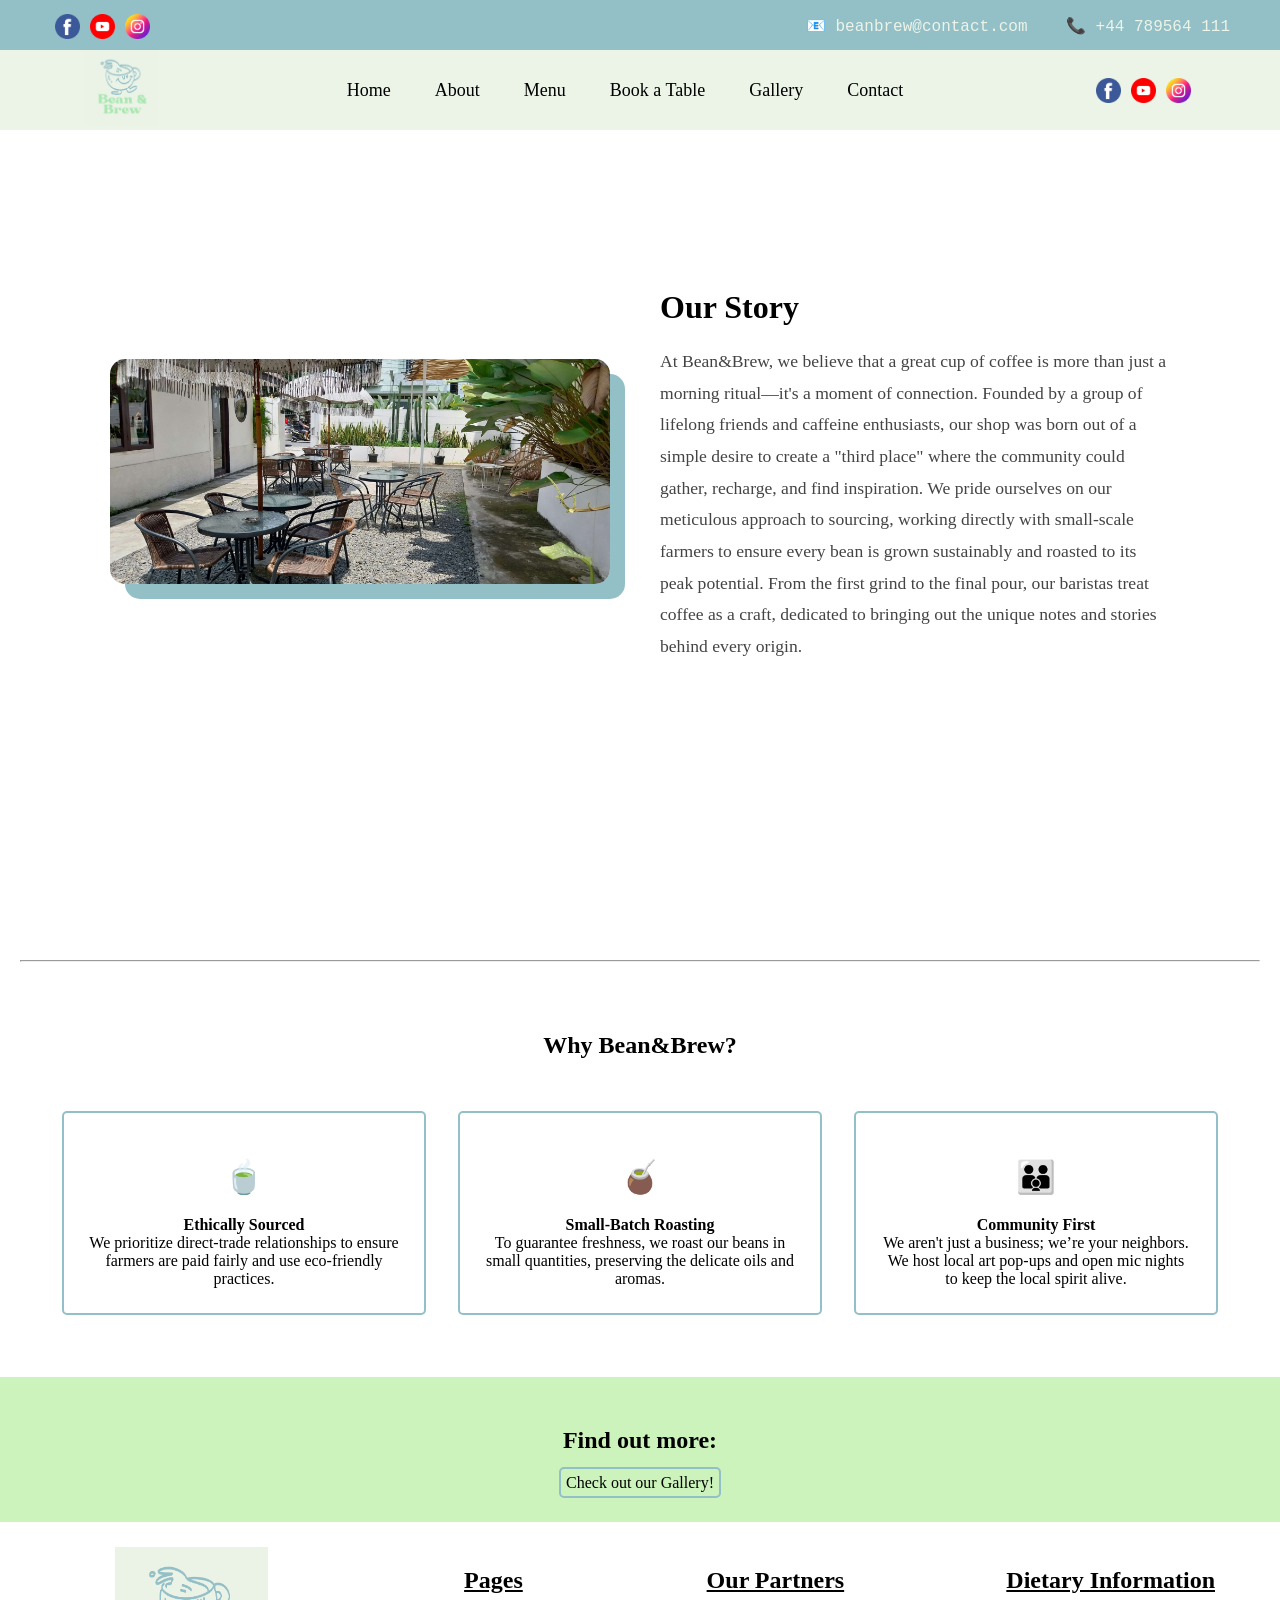
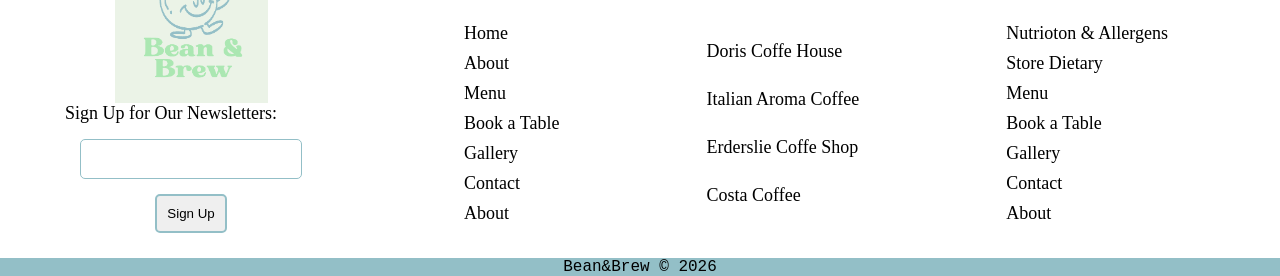
<file: about.html>
<!DOCTYPE html>
<html lang="en">

<head>
    <meta charset="UTF-8">
    <meta name="author" content="Bean & Brew">
    <meta name="keywords" content="Bean & Brew,Coffe,Coffe Shop">
    <meta name="viewport" content="width=device-width, initial-scale=1.0">
    <link rel="stylesheet" href="style.css">
    <title>About</title>
</head>

<body>
    <header>
        <div class="mobile-wrapper">
            <div class="mobile-nav">
                <img src="logo.png" alt="Bean & Brew Logo">
                <img src="list.png" onclick="myFunction()" alt="mobile-menu-icon">
            </div>
            <div id="myLinks" class="menu-dropdown">
                <a href="index.html">Home</a>
                <a href="about.html">About</a>
                <a href="menu.html">Menu</a>
                <a href="booking.html">Book a Table</a>
                <a href="gallery.html">Gallery</a>
                <a href="contact.html">Contact</a>
            </div>
        </div>
        <div class="header-top">
            <div class="social" style="text-align: left;margin-left: 50px;">
                <img src="facebook.png" alt="facebook logo">
                <img src="youtube.png" alt="youtube logo">
                <img src="instagram.png" alt="instagram logo">
            </div>

            <div class="social"
                style="text-align:right;margin-right: 50px;font-family: 'Courier New', Courier, monospace;">
                <p>&#128231; beanbrew@contact.com &nbsp; &nbsp; </p>
                <p>&#128222; +44 789564 111</p>

            </div>
        </div>
        <div class="header">
            <div class="logo">
                <img src="logo.png" alt="Bean & Brew Logo">
            </div>
            <div class="navigation">
                <nav class="navbar">
                    <a href="index.html">Home</a>
                    <a href="about.html">About</a>
                    <a href="menu.html">Menu</a>
                    <a href="booking.html">Book a Table</a>
                    <a href="gallery.html">Gallery</a>
                    <a href="contact.html">Contact</a>
                </nav>
            </div>
            <div class="social">
                <img src="facebook.png" alt="facebook logo">
                <img src="youtube.png" alt="youtube logo">
                <img src="instagram.png" alt="instagram logo">
            </div>
        </div>
    </header>
    <main>
        <section class="about-section">
            <h1>About Bean&Brew</h1>


            <div class="about-container">
                <img src="outdoor.jpg" alt="Outdoor seating at Bean and Brew" class="pro-img">
                <div class="about-text">
                    <h2>Our Story</h2>
                    <p>At Bean&Brew, we believe that a great cup of coffee is more than just a morning ritual—it's a
                        moment
                        of connection. Founded by a group of lifelong friends and caffeine enthusiasts, our shop was
                        born
                        out of a simple desire to create a "third place" where the community could gather, recharge, and
                        find inspiration. We pride ourselves on our meticulous approach to sourcing, working directly
                        with
                        small-scale farmers to ensure every bean is grown sustainably and roasted to its peak potential.
                        From the first grind to the final pour, our baristas treat coffee as a craft, dedicated to
                        bringing
                        out the unique notes and stories behind every origin.</p>
                </div>
            </div>
            <hr>
            <div class="why-wrapper">
                <h2>Why Bean&Brew?</h2>
                <div class="why-section">
                    <div class="why-content">
                        <p class="emoji">&#127861;</p>
                        <p><strong>Ethically Sourced</strong></p>
                        <p>We prioritize direct-trade relationships to ensure farmers are paid fairly and use
                            eco-friendly practices.</p>
                    </div>
                    <div class="why-content">
                        <p class="emoji">&#129481;</p>
                        <p><strong>Small-Batch Roasting</strong></p>
                        <p>To guarantee freshness, we roast our beans in small quantities, preserving the delicate oils
                            and aromas.</p>
                    </div>
                    <div class="why-content">
                        <p class="emoji">&#128106;</p>
                        <p><strong>Community First</strong></p>
                        <p>We aren't just a business; we’re your neighbors. We host local art pop-ups and open mic
                            nights to keep the local spirit alive.</p>
                    </div>
                </div>
            </div>

        </section>
        <section class="find-section">
            <h1>Find out more:</h1>
            <a href="gallery.html" class="btn-booking">Check out our Gallery!</a>
        </section>

    </main>
    <footer>
        <div class="footer-wrapper">
            <div id="footer-email" class="footer-section">
                <img src="logo.png" alt="Bean & Brew Logo">
                <label for="email" style="font-size:18px;">Sign Up for Our Newsletters:</label>
                <input class="email_input" id="email" type="email" name="email" required
                    style="border-radius:5px;border:1px solid #93BFC7">
                <button class="email_button" type="submit">Sign Up</button>
            </div>
            <div class="footer-section">
                <h2><u>Pages</u></h2>
                <a href="index.html">Home</a>
                <a href="about.html">About</a>
                <a href="menu.html">Menu</a>
                <a href="booking.html">Book a Table</a>
                <a href="gallery.html">Gallery</a>
                <a href="contact.html">Contact</a>
                <a href="about.html">About</a>
            </div>
            <div class="footer-section">
                <h2><u>Our Partners</u></h2>
                <a href="https://doriscoffeehouse.co.uk/" target="_blank">Doris Coffe House</a>
                <a href="https://italianaromacoffee.co.uk/" target="_blank">Italian Aroma Coffee</a>
                <a href="https://placejuice.com/elderslie-coffee-shop-ezgxbro" target="_blank">Erderslie Coffe Shop</a>
                <a href="https://www.costa.co.uk/" target="_blank">Costa Coffee</a>
            </div>
            <div class="footer-section">
                <h2><u>Dietary Information</u></h2>
                <a href="#">Nutrioton & Allergens</a>
                <a href="#">Store Dietary</a>
                <a href="#">Menu</a>
                <a href="#">Book a Table</a>
                <a href="#">Gallery</a>
                <a href="#">Contact</a>
                <a href="#">About</a>
            </div>
        </div>
        <div class="copyright">
            Bean&Brew &#169; 2026
        </div>
    </footer>
    <script src="script.js"></script>
</body>

</html>
</file>
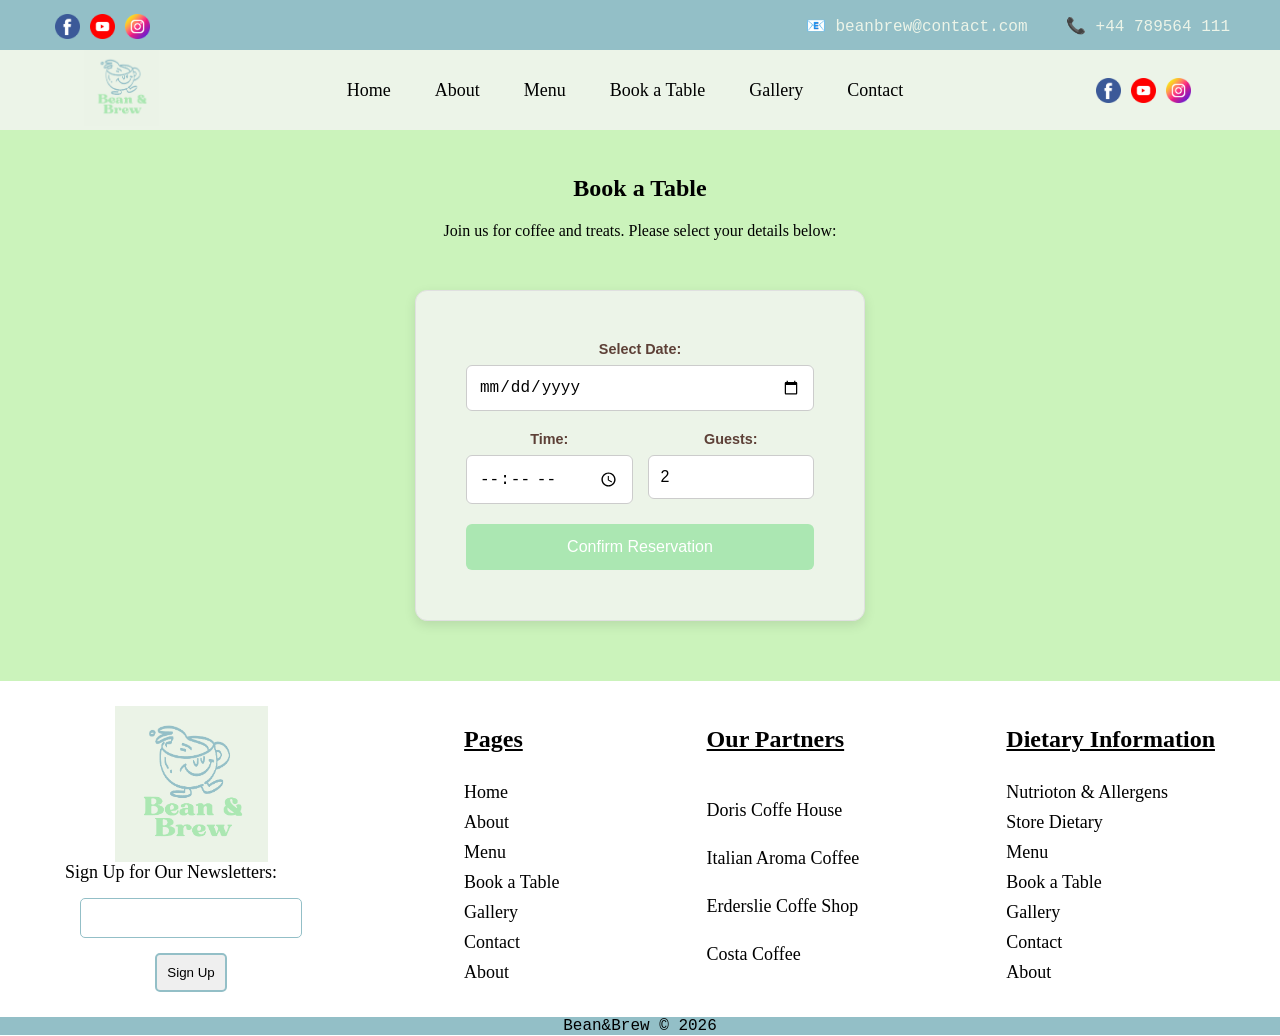
<file: booking.html>
<!DOCTYPE html>
<html lang="en">

<head>
    <meta charset="UTF-8">
    <meta name="author" content="Bean & Brew">
    <meta name="keywords" content="Bean & Brew,Coffe,Coffe Shop">
    <meta name="viewport" content="width=device-width, initial-scale=1.0">
    <link rel="stylesheet" href="style.css">
    <title>Booking</title>
</head>

<body>
    <header>
        <div class="mobile-wrapper">
            <div class="mobile-nav">
                <img src="logo.png" alt="Bean & Brew Logo">
                <img src="list.png" onclick="myFunction()" alt="mobile-menu-icon">
            </div>
            <div id="myLinks" class="menu-dropdown">
                <a href="index.html">Home</a>
                <a href="about.html">About</a>
                <a href="menu.html">Menu</a>
                <a href="booking.html">Book a Table</a>
                <a href="gallery.html">Gallery</a>
                <a href="contact.html">Contact</a>
            </div>
        </div>
        <div class="header-top">
            <div class="social" style="text-align: left;margin-left: 50px;">
                <img src="facebook.png" alt="facebook logo">
                <img src="youtube.png" alt="youtube logo">
                <img src="instagram.png" alt="instagram logo">
            </div>

            <div class="social"
                style="text-align:right;margin-right: 50px;font-family: 'Courier New', Courier, monospace;">
                <p>&#128231; beanbrew@contact.com &nbsp; &nbsp; </p>
                <p>&#128222; +44 789564 111</p>

            </div>
        </div>
        <div class="header">
            <div class="logo">
                <img src="logo.png" alt="Bean & Brew Logo">
            </div>
            <div class="navigation">
                <nav class="navbar">
                    <a href="index.html">Home</a>
                    <a href="about.html">About</a>
                    <a href="menu.html">Menu</a>
                    <a href="booking.html">Book a Table</a>
                    <a href="gallery.html">Gallery</a>
                    <a href="contact.html">Contact</a>
                </nav>
            </div>
            <div class="social">
                <img src="facebook.png" alt="facebook logo">
                <img src="youtube.png" alt="youtube logo">
                <img src="instagram.png" alt="instagram logo">
            </div>
        </div>
    </header>
    <main>
        <section class="content-wrapper">
            <h2>Book a Table</h2>
            <p>Join us for coffee and treats. Please select your details below:</p>
            <div class="booking-container">
                <form class="booking-form">
                    <div class="input-group">
                        <label for="date">Select Date:</label>
                        <input type="date" id="date" name="date" required>
                    </div>

                    <div class="grid-inputs">
                        <div class="input-group">
                            <label for="time">Time:</label>
                            <input type="time" id="time" name="time" required>
                        </div>
                        <div class="input-group">
                            <label for="guests">Guests:</label>
                            <input type="number" id="guests" min="1" max="10" value="2">
                        </div>
                    </div>

                    <button type="submit" class="book-btn">Confirm Reservation</button>
                </form>
            </div>
        </section>


    </main>
    <footer>
        <div class="footer-wrapper">
            <div class="footer-section">
                <img src="logo.png" alt="Bean & Brew Logo">
                <label for="email" style="font-size:18px;">Sign Up for Our Newsletters:</label>
                <input class="email_input" id="email" type="email" name="email" required
                    style="border-radius:5px;border:1px solid #93BFC7">
                <button class="email_button" type="submit">Sign Up</button>
            </div>
            <div class="footer-section">
                <h2><u>Pages</u></h2>
                <a href="index.html">Home</a>
                <a href="about.html">About</a>
                <a href="menu.html">Menu</a>
                <a href="booking.html">Book a Table</a>
                <a href="gallery.html">Gallery</a>
                <a href="contact.html">Contact</a>
                <a href="about.html">About</a>
            </div>
            <div class="footer-section">
                <h2><u>Our Partners</u></h2>
                <a href="https://doriscoffeehouse.co.uk/" target="_blank">Doris Coffe House</a>
                <a href="https://italianaromacoffee.co.uk/" target="_blank">Italian Aroma Coffee</a>
                <a href="https://placejuice.com/elderslie-coffee-shop-ezgxbro" target="_blank">Erderslie Coffe Shop</a>
                <a href="https://www.costa.co.uk/" target="_blank">Costa Coffee</a>
            </div>
            <div class="footer-section">
                <h2><u>Dietary Information</u></h2>
                <a href="#">Nutrioton & Allergens</a>
                <a href="#">Store Dietary</a>
                <a href="#">Menu</a>
                <a href="#">Book a Table</a>
                <a href="#">Gallery</a>
                <a href="#">Contact</a>
                <a href="#">About</a>
            </div>
        </div>
        <div class="copyright">
            Bean&Brew &#169; 2026
        </div>
    </footer>
<script src="script.js"></script>
</body>

</html>
</file>
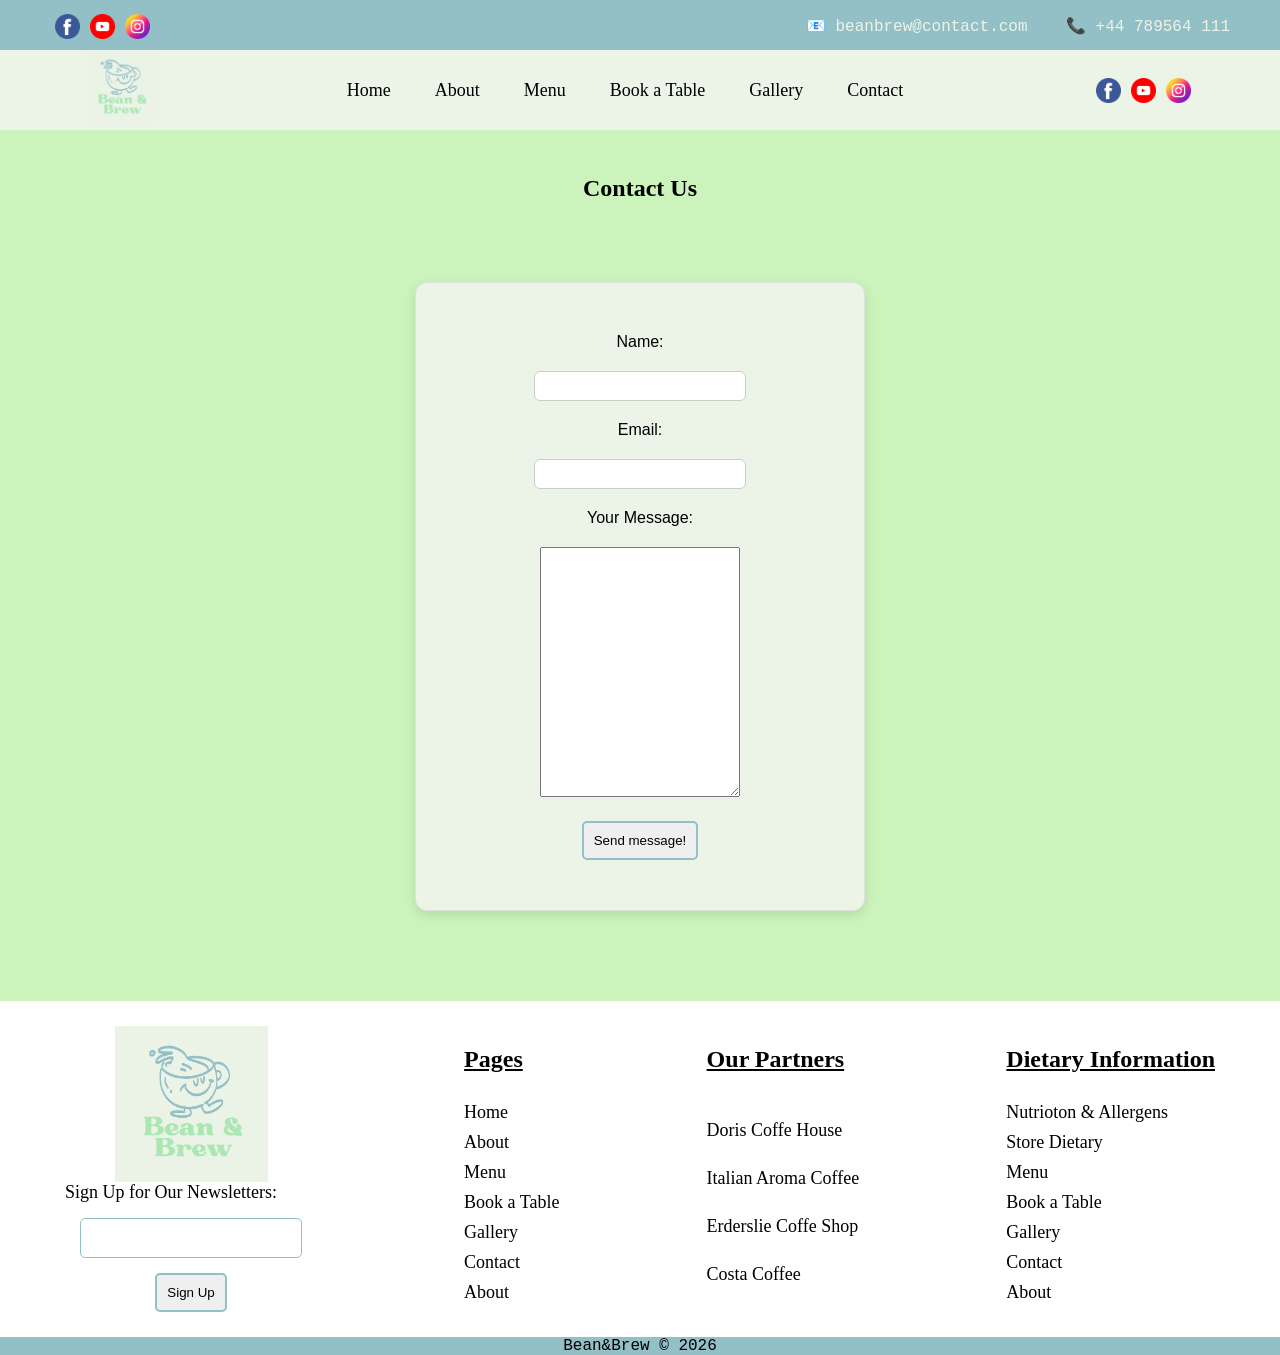
<file: contact.html>
<!DOCTYPE html>
<html lang="en">

<head>
    <meta charset="UTF-8">
    <meta name="author" content="Bean & Brew">
    <meta name="keywords" content="Bean & Brew,Coffe,Coffe Shop">
    <meta name="viewport" content="width=device-width, initial-scale=1.0">
    <link rel="stylesheet" href="style.css">
    <title>Contact</title>
</head>

<body>
    <header>
        <div class="mobile-wrapper">
            <div class="mobile-nav">
                <img src="logo.png" alt="Bean & Brew Logo">
                <img src="list.png" onclick="myFunction()" alt="mobile-menu-icon">
            </div>
            <div id="myLinks" class="menu-dropdown">
                <a href="index.html">Home</a>
                <a href="about.html">About</a>
                <a href="menu.html">Menu</a>
                <a href="booking.html">Book a Table</a>
                <a href="gallery.html">Gallery</a>
                <a href="contact.html">Contact</a>
            </div>
        </div>
        <div class="header-top">
            <div class="social" style="text-align: left;margin-left: 50px;">
                <img src="facebook.png" alt="facebook logo">
                <img src="youtube.png" alt="youtube logo">
                <img src="instagram.png" alt="instagram logo">
            </div>

            <div class="social"
                style="text-align:right;margin-right: 50px;font-family: 'Courier New', Courier, monospace;">
                <p>&#128231; beanbrew@contact.com &nbsp; &nbsp; </p>
                <p>&#128222; +44 789564 111</p>

            </div>
        </div>
        <div class="header">
            <div class="logo">
                <img src="logo.png" alt="Bean & Brew Logo">
            </div>
            <div class="navigation">
                <nav class="navbar">
                    <a href="index.html">Home</a>
                    <a href="about.html">About</a>
                    <a href="menu.html">Menu</a>
                    <a href="booking.html">Book a Table</a>
                    <a href="gallery.html">Gallery</a>
                    <a href="contact.html">Contact</a>
                </nav>
            </div>
            <div class="social">
                <img src="facebook.png" alt="facebook logo">
                <img src="youtube.png" alt="youtube logo">
                <img src="instagram.png" alt="instagram logo">
            </div>
        </div>
    </header>
    <main>
        <section class="content-wrapper">
            <h1>Contact Us</h1>
            <div class="contact-section">
                <form class="contact-form">
                    <label for="name">Name:</label><br>
                    <input id="name" name="name" type="text" required><br>
                    <label for="email1">Email:</label><br>
                    <input id="email1" name="email" type="email" required><br>
                    <label for="textarea">Your Message:</label><br>
                    <textarea id="textarea" name="textarea" required></textarea>
                    <button id="submit" type="submit">Send message!</button>
                </form>
            </div>
        </section>
    </main>
    <footer>
        <div class="footer-wrapper">
            <div class="footer-section">
                <img src="logo.png" alt="Bean & Brew Logo">
                <label for="email" style="font-size:18px;">Sign Up for Our Newsletters:</label>
                <input class="email_input" id="email" type="email" name="email" required
                    style="border-radius:5px;border:1px solid #93BFC7">
                <button class="email_button" type="submit">Sign Up</button>
            </div>
            <div class="footer-section">
                <h2><u>Pages</u></h2>
                <a href="index.html">Home</a>
                <a href="about.html">About</a>
                <a href="menu.html">Menu</a>
                <a href="booking.html">Book a Table</a>
                <a href="gallery.html">Gallery</a>
                <a href="contact.html">Contact</a>
                <a href="about.html">About</a>
            </div>
            <div class="footer-section">
                <h2><u>Our Partners</u></h2>
                <a href="https://doriscoffeehouse.co.uk/" target="_blank">Doris Coffe House</a>
                <a href="https://italianaromacoffee.co.uk/" target="_blank">Italian Aroma Coffee</a>
                <a href="https://placejuice.com/elderslie-coffee-shop-ezgxbro" target="_blank">Erderslie Coffe Shop</a>
                <a href="https://www.costa.co.uk/" target="_blank">Costa Coffee</a>
            </div>
            <div class="footer-section">
                <h2><u>Dietary Information</u></h2>
                <a href="#">Nutrioton & Allergens</a>
                <a href="#">Store Dietary</a>
                <a href="#">Menu</a>
                <a href="#">Book a Table</a>
                <a href="#">Gallery</a>
                <a href="#">Contact</a>
                <a href="#">About</a>
            </div>
        </div>
        <div class="copyright">
            Bean&Brew &#169; 2026
        </div>
    </footer>
<script src="script.js"></script>
</body>

</html>
</file>
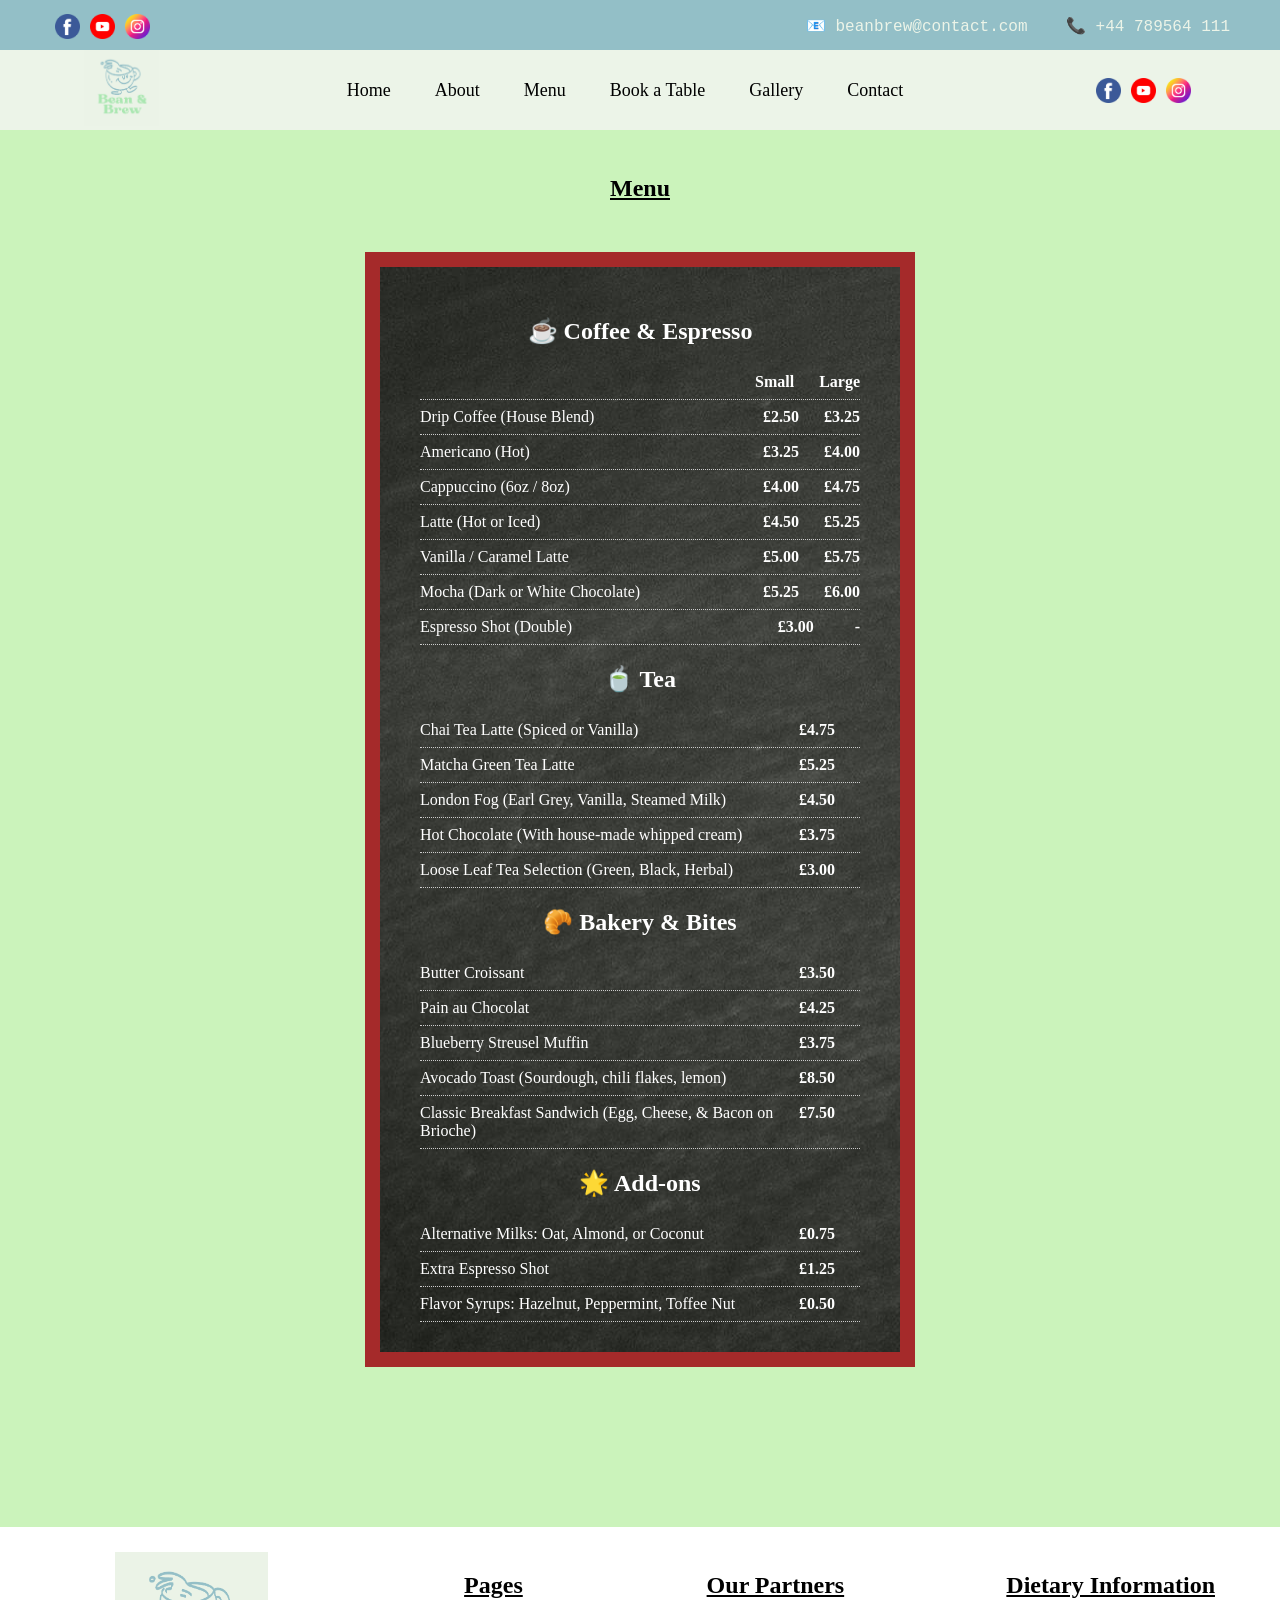
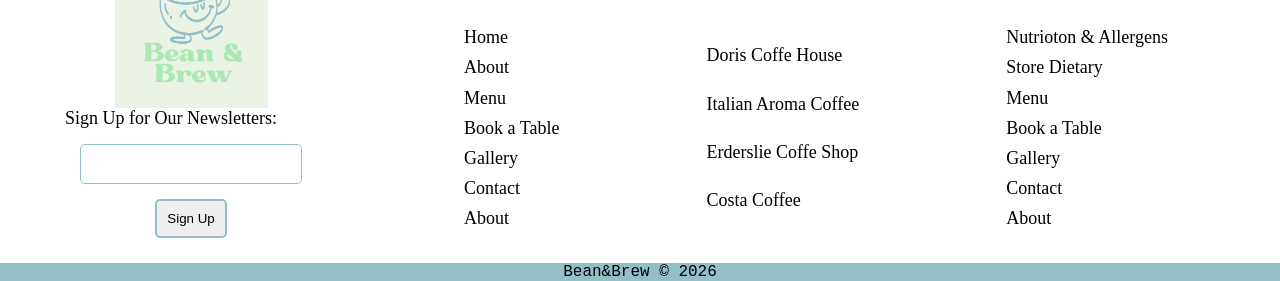
<file: menu.html>
<!DOCTYPE html>
<html lang="en">

<head>
    <meta charset="UTF-8">
    <meta name="author" content="Bean & Brew">
    <meta name="keywords" content="Bean & Brew,Coffe,Coffe Shop">
    <meta name="viewport" content="width=device-width, initial-scale=1.0">
    <link rel="stylesheet" href="style.css">
    <title>Menu</title>
</head>

<body>
    <header>
        <div class="mobile-wrapper">
            <div class="mobile-nav">
                <img src="logo.png" alt="Bean & Brew Logo">
                <img src="list.png" onclick="myFunction()" alt="mobile-menu-icon">
            </div>
            <div id="myLinks" class="menu-dropdown">
                <a href="index.html">Home</a>
                <a href="about.html">About</a>
                <a href="menu.html">Menu</a>
                <a href="booking.html">Book a Table</a>
                <a href="gallery.html">Gallery</a>
                <a href="contact.html">Contact</a>
            </div>
        </div>
        <div class="header-top">
            <div class="social" style="text-align: left;margin-left: 50px;">
                <img src="facebook.png" alt="facebook logo">
                <img src="youtube.png" alt="youtube logo">
                <img src="instagram.png" alt="instagram logo">
            </div>

            <div class="social"
                style="text-align:right;margin-right: 50px;font-family: 'Courier New', Courier, monospace;">
                <p>&#128231; beanbrew@contact.com &nbsp; &nbsp; </p>
                <p>&#128222; +44 789564 111</p>

            </div>
        </div>
        <div class="header">
            <div class="logo">
                <img src="logo.png" alt="Bean & Brew Logo">
            </div>
            <div class="navigation">
                <nav class="navbar">
                    <a href="index.html">Home</a>
                    <a href="about.html">About</a>
                    <a href="menu.html">Menu</a>
                    <a href="booking.html">Book a Table</a>
                    <a href="gallery.html">Gallery</a>
                    <a href="contact.html">Contact</a>
                </nav>
            </div>
            <div class="social">
                <img src="facebook.png" alt="facebook logo">
                <img src="youtube.png" alt="youtube logo">
                <img src="instagram.png" alt="instagram logo">
            </div>
        </div>
    </header>
    <main>
        <section class="content-wrapper">
             <h2><u>Menu</u></h2>
        <section class="menu">
           

            <div class="menu-wrapper">
                <h2>☕ Coffee & Espresso</h2>

                
                <div class="menu-item">
                    <span class="item-name">&nbsp;&nbsp;&nbsp;&nbsp;&nbsp;&nbsp;&nbsp;&nbsp;&nbsp;&nbsp;&nbsp;&nbsp;&nbsp;&nbsp;</span>
                    <span class="item-price">Small</span>
                    <span class="item-price">Large</span>
                </div>
                <div class="menu-item">
                    <span class="item-name">Drip Coffee (House Blend)</span>
                    <span class="item-price">£2.50</span>
                    <span class="item-price">£3.25</span>
                </div>

                <div class="menu-item">
                    <span class="item-name">Americano (Hot)&nbsp;&nbsp;</span>
                    <span class="item-price">£3.25</span>
                    <span class="item-price">£4.00</span>
                </div>
                <div class="menu-item">
                    <span class="item-name">Cappuccino (6oz / 8oz)</span>
                    <span class="item-price">£4.00</span>
                    <span class="item-price">£4.75</span>
                </div>
                <div class="menu-item">
                    <span class="item-name">Latte (Hot or Iced)</span>
                    <span class="item-price">£4.50</span>
                    <span class="item-price">£5.25</span>
                </div>
                <div class="menu-item">
                    <span class="item-name">Vanilla / Caramel Latte</span>
                    <span class="item-price">£5.00</span>
                    <span class="item-price">£5.75</span>
                </div>
                <div class="menu-item">
                    <span class="item-name">Mocha (Dark or White Chocolate)</span>
                    <span class="item-price">£5.25</span>
                    <span class="item-price">£6.00</span>
                </div>
                <div class="menu-item">
                    <span class="item-name">Espresso Shot (Double)</span>
                    <span class="item-price">£3.00</span>
                    <span class="item-price">&nbsp;&nbsp;&nbsp;&nbsp;-</span>

                </div>
                <h2>&#127861; Tea</h2>
                <div class="menu-item">
                    <span class="item-name">Chai Tea Latte (Spiced or Vanilla)</span>
                    <span class="item-price">£4.75</span>
                </div>
                <div class="menu-item">
                    <span class="item-name">Matcha Green Tea Latte</span>
                    <span class="item-price">£5.25</span>
                </div>
                <div class="menu-item">
                    <span class="item-name">London Fog (Earl Grey, Vanilla, Steamed Milk)</span>
                    <span class="item-price">£4.50</span>
                </div>
                <div class="menu-item">
                    <span class="item-name">Hot Chocolate (With house-made whipped cream)</span>
                    <span class="item-price">£3.75</span>
                </div>
                <div class="menu-item">
                    <span class="item-name">Loose Leaf Tea Selection (Green, Black, Herbal)</span>
                    <span class="item-price">£3.00</span>
                </div>
                <h2>&#129360; Bakery & Bites</h2>
                <div class="menu-item">
                    <span class="item-name">Butter Croissant</span>
                    <span class="item-price">£3.50</span>
                </div>
                <div class="menu-item">
                    <span class="item-name">Pain au Chocolat</span>
                    <span class="item-price">£4.25</span>
                </div>
                <div class="menu-item">
                    <span class="item-name">Blueberry Streusel Muffin</span>
                    <span class="item-price">£3.75</span>
                </div>
                <div class="menu-item">
                    <span class="item-name">Avocado Toast (Sourdough, chili flakes, lemon)</span>
                    <span class="item-price">£8.50</span>
                </div>
                <div class="menu-item">
                    <span class="item-name">Classic Breakfast Sandwich (Egg, Cheese, & Bacon on Brioche)</span>
                    <span class="item-price">£7.50</span>
                </div>
                <h2>&#127775; Add-ons</h2>
                <div class="menu-item">
                    <span class="item-name">Alternative Milks: Oat, Almond, or Coconut</span>
                    <span class="item-price">£0.75</span>
                </div>
                <div class="menu-item">
                    <span class="item-name">Extra Espresso Shot</span>
                    <span class="item-price">£1.25</span>
                </div>
                <div class="menu-item">
                    <span class="item-name">Flavor Syrups: Hazelnut, Peppermint, Toffee Nut</span>
                    <span class="item-price">£0.50</span>
                </div>

            </div>
        </section>
        </section>
    </main>
    <footer>
        <div class="footer-wrapper">
            <div class="footer-section">
                <img src="logo.png" alt="Bean & Brew Logo">
                <label for="email" style="font-size:18px;">Sign Up for Our Newsletters:</label>
                <input class="email_input" id="email" type="email" name="email" required
                    style="border-radius:5px;border:1px solid #93BFC7">
                <button class="email_button" type="submit">Sign Up</button>
            </div>
            <div class="footer-section">
                <h2><u>Pages</u></h2>
                <a href="index.html">Home</a>
                <a href="about.html">About</a>
                <a href="menu.html">Menu</a>
                <a href="booking.html">Book a Table</a>
                <a href="gallery.html">Gallery</a>
                <a href="contact.html">Contact</a>
                <a href="about.html">About</a>
            </div>
            <div class="footer-section">
                <h2><u>Our Partners</u></h2>
                <a href="https://doriscoffeehouse.co.uk/" target="_blank">Doris Coffe House</a>
                <a href="https://italianaromacoffee.co.uk/" target="_blank">Italian Aroma Coffee</a>
                <a href="https://placejuice.com/elderslie-coffee-shop-ezgxbro" target="_blank">Erderslie Coffe Shop</a>
                <a href="https://www.costa.co.uk/" target="_blank">Costa Coffee</a>
            </div>
            <div class="footer-section">
                <h2><u>Dietary Information</u></h2>
                <a href="#">Nutrioton & Allergens</a>
                <a href="#">Store Dietary</a>
                <a href="#">Menu</a>
                <a href="#">Book a Table</a>
                <a href="#">Gallery</a>
                <a href="#">Contact</a>
                <a href="#">About</a>
            </div>
        </div>
        <div class="copyright">
            Bean&Brew &#169; 2026
        </div>
    </footer>
<script src="script.js"></script>
</body>

</html>
</file>
<file: style.css>
* {
    box-sizing: border-box;
}

html,
body {
    overflow-x: hidden;
    width: 100%;
}

body {
    padding: 0px;
    margin: 0px;


}

.content-wrapper {
    text-align: center;
    margin-top: 180px;
    background-color: #CBF3BB;
    padding-top: 40px;
    padding-bottom: 10px;
}

/*--------------Header-------------------*/
.mobile-wrapper {
    padding: 10px;
    background-color: #93BFC7;
    margin-bottom: -110px;


}

.mobile-nav {
    display: flex;
    justify-content: space-between;
}

#myLinks {
    display: none;



}

.mobile-nav img {
    width: 25px;
}


.header-top {
    position: fixed;
    top: 0;
    display: inline-flex;
    width: 100%;
    background-color: #93BFC7;
    color: #ECF4E8;
    z-index: 3;

}

.header {
    width: 100%;
    position: fixed;
    top: 50px;
    display: inline-flex;
    background-color: #ECF4E8;
    z-index: 3;



}



.logo {
    margin: auto;

}

.logo img {
    width: 75px;
}

.navigation {


    margin: auto;
    text-align: start;


}

.navigation a {
    font-size: 18px;
    color: black;
    text-decoration: none;
    margin: 10px;
    padding: 10px;

}

.navigation a:hover {
    color: #CBF3BB;
    background-color: #93BFC7;
    border-radius: 15px;



}

.social {
    display: inline-flex;
    margin: auto;



}

.social img {
    width: 25px;
    margin: 5px;
}

/*----------------Footer--------------------*/
#subscribe {
    text-align: center;
    padding: 15px;
}

.footer-section img {
    margin: auto;
}

.footer-wrapper {
    display: flex;
    flex-direction: row;
    justify-content: space-between;
    margin: 25px;

}





.footer-section {
    display: grid;
    margin: 0 40px 0 40px;

}




.footer-section a {
    text-decoration: none;
    padding: auto;
    color: black;
    font-size: 18px;
}

.email_input {
    border: 2px solid #93BFC7;
    margin: 15px;
    padding: 10px;
}

.email_button {
    max-width: 150px;
    margin: auto;
    padding: 10px;
    border-radius: 5px;
    border: 2px solid #93BFC7;
}

.copyright {
    display: grid;
    width: 100%;
    text-align: center;
    background-color: #93BFC7;
    font-family: 'Courier New', Courier, monospace;
}

/*---------------Home page------------------*/
video {
    width: 100%;
    height: auto;
    display: block;

}

.hero-section {
    position: relative;
    top: 110px;
}

.text-section {
    display: grid;
    width: 100%;
    padding: 50px;
    text-align: center;
    margin-top: 100px;
    background-color: #ECF4E8;
    border-top: 1px solid rgb(255, 255, 255);
    box-shadow: 0px -12px 32px 0px rgba(255, 255, 255, 0.75);
    position: relative;
    color: black;
}

.main-text-content {
    text-align: center;
}

.main-image-container {
    display: flex;
    align-items: center;
    gap: 40px;
    max-width: 1000px;
    margin: 40px auto;
    text-align: left;
}

.main-image p {
    margin: 0;
    line-height: 1.6;
    text-align: left;
}

.pro-img {
    width: 400px;
    border-radius: 15px;
    box-shadow: 10px 10px 0px #93BFC7;
}


hr {
    margin: 20px;
}

.booking-section p {
    text-align: center;

}

.btn-booking {

    padding: 5px;
    border-radius: 5px;
    border: 2px solid #93BFC7;
    text-decoration: none;
    color: black;

}

.btn-booking:hover {
    background-color: #93BFC7;
    color: #CBF3BB;
    border: 2px solid #ffffff;
}

/*--------------About Page--------------*/

.about-container {
    display: flex;
    flex-direction: row;
    align-items: center;
    gap: 50px;
    max-width: 1100px;
    margin: 260px auto;
    padding: 20px;
    text-align: center;
   
        
}

.about-text {
    flex: 1;
    text-align: left;
}

.about-text h2 {
    color: black;
    margin-bottom: 20px;
    font-size: 2rem;
}

.about-text p {
    line-height: 1.8;
    color: #444;
    font-size: 1.1rem;
}

.pro-img {
    flex: 1;
    width: 100%;
    max-width: 500px;
    border-radius: 15px;
    box-shadow: 15px 15px 0px #93BFC7;
    object-fit: cover;
}

.why-wrapper {
    display: grid;
    padding: 30px;
    text-align: center;


}

.why-wrapper p {
    margin: auto;
}

.why-section {
    width: 100%;
    text-align: center;
    display: grid;
    grid-template-columns: 1fr 1fr 1fr;
    padding: 16px;

}

.why-content {
    margin: auto;
    padding: 25px;
    justify-content: center;
    border: 2px solid #93BFC7;
    border-radius: 5px;
    margin: 16px;


}

.emoji {
    display: grid;
    justify-content: center;
    font-size: 32px;
    padding: 20px;
}

.find-section {
    display: block;
    text-align: center;
    padding: 30px;
    background-color: #CBF3BB;
}

/*--------------Menu Page-------------------*/
.menu {
    width: 550px;
    display: block;
    text-align: center;
    margin: 50px auto 150px auto;

    justify-content: center;
    background-image: url("blk-board.jpg");
    background-repeat: no-repeat;
    background-position: cover;
    color: white;
    border: 15px solid brown;




}

.menu h1 {
    margin-top: 50px;
    padding: 20px;
}

.menu-wrapper {
    max-width: 500px;
    margin: 0 auto;
    padding: 30px;
}

.serving-size {
    display: grid;
    grid-template-columns: auto auto;
    justify-content: end;
    gap: 25px;
    font-weight: bold;
    color: #ffffff;

}

.menu-item {
    display: grid;
    grid-template-columns: 1fr auto auto;
    gap: 25px;
    padding: 8px 0;
    border-bottom: 1px dotted #ccc;
    text-align: left;
}

.item-price {
    font-weight: bold;
    color: #ffffff;

}

/*-------Booking Page--------*/
.booking-container {
    max-width: 450px;
    margin: 50px auto;
    padding: 50px;
    text-align: center;
    border: 1px solid #e0e0e0;
    border-radius: 12px;
    font-family: sans-serif;
    background-color: #ECF4E8;
    box-shadow: 0 4px 12px rgba(0, 0, 0, 0.1);
}

.booking-form {
    display: flex;
    flex-direction: column;
    gap: 20px;
}

.grid-inputs {
    display: grid;
    grid-template-columns: 1fr 1fr;
    gap: 15px;
}

.input-group {
    display: flex;
    flex-direction: column;
    gap: 8px;
}

.input-group label {
    font-size: 0.9rem;
    font-weight: bold;
    color: #5d4037;
}

input {
    padding: 12px;
    border: 1px solid #ccc;
    border-radius: 6px;
    font-size: 1rem;
}

.book-btn {
    background-color: #ABE7B2;
    color: white;
    padding: 14px;
    border: none;
    border-radius: 6px;
    font-size: 1rem;
    cursor: pointer;
    transition: background 0.3s;
}

.book-btn:hover {
    background-color: #93BFC7;
}

/*-------Gallery Page----------*/

.gallery {
    column-count: 4;
    /* Creates 4 columns */
    column-gap: 15px;
    padding: 15px;
}

.item {
    display: inline-block;
    /* Essential for columns to work */
    width: 100%;
    margin-bottom: 15px;
}

.item img {
    width: 100%;
    border-radius: 8px;
    display: block;
}

/*--------Contact--------------*/
.contact-section {
    max-width: 450px;
    margin: 80px auto;
    padding: 50px;
    text-align: center;
    border: 1px solid #e0e0e0;
    border-radius: 12px;
    font-family: sans-serif;
    background-color: #ECF4E8;
    box-shadow: 0 4px 12px rgba(0, 0, 0, 0.1);


}

.contact-form {

    text-align: left;
    margin: auto;
    text-align: center;
}

.contact-form input {
    margin: 20px;
    padding: 5px;

}

textarea {
    margin: 20px;
    padding: 5px;
    width: 200px;
    height: 250px;

}

#submit {

    margin: auto;
    padding: 10px;
    border-radius: 5px;
    border: 2px solid #93BFC7;
}


/*-------------------------- Media Queries for 480px -----------------------------------*/

@media screen and (max-width: 480px) {

    /*---------------General----------------*/

    body {
        font-family: 'Courier New', Courier, monospace;
    }

    /*---------Header----------*/
    .header-top,
    .header {
        display: none;
    }

    .menu-dropdown {
        display: grid;
        text-align: center;

    }

    .menu-dropdown a {
        display: block;
        font-family: 'Courier New', Courier, monospace;
        text-decoration: none;
        padding: 3px;
        color: black;

    }

    /*------------------Footer------------------*/

    .footer-wrapper {
        margin: 0 !important;
        width: 100%;
        align-items: center;
    }

    .footer-section {
        margin: 0 auto !important;
        padding: 0 !important;
        width: 100%;
        display: flex;
        flex-direction: column;
        align-items: center;
        justify-content: center;
    }

    .footer-section h2 {
        margin-bottom: 10px;
        font-size: 1.4rem;
    }

    .footer-section a {
        padding: 8px 0;
    }

    #subscribe form {
        width: 100%;
        max-width: 300px;
        margin: 0 auto;
    }

    .email_input {
        width: 100%;
        margin: 10px 0;
    }

    .email_button {
        width: 100%;
        background-color: #93BFC7;
        color: white;
        font-weight: bold;
    }

    .copyright {
        padding: 20px;
        font-size: 0.9rem;
        margin-top: 20px;
    }


    /*---------------Home Page------------------*/

    .text-section {
        padding: 40px 20px;
        width: 100%;
    }

    .text-section h1 {
        font-size: 1.8rem;
        line-height: 1.2;
        margin-bottom: 25px;
    }

    .main-image-container {
        display: flex;
        flex-direction: column;
        gap: 20px;
        margin: 0;
        padding: 0;
    }

    .pro-img {
        width: 100%;
        max-width: 100%;
        height: auto;
        border-radius: 12px;
        box-shadow: 0 8px 20px rgba(0, 0, 0, 0.1);
    }

    .main-text-content p {
        font-size: 1rem;
        line-height: 1.7;
        text-align: center;
        margin-bottom: 30px;
    }

    .booking-cta {
        background-color: #f9f9f9;
        padding: 20px;
        border-radius: 10px;
        width: 100%;
    }

    .btn-booking {
        display: inline-block;
        width: 100%;
        padding: 15px;
        box-sizing: border-box;
    }

    /*---------------------------About Page---------------------------*/
    .about-container {
        display: flex;
        flex-direction: column;
        align-items: center;
        text-align: center;
        padding: 20px;
        width: 100%;
        box-sizing: border-box;
        margin-top: 100px;
    }

    .why-wrapper {
        display: flex;
        flex-direction: column;
        align-items: center;
        text-align: center;
        padding: 20px;
        width: 100%;
        box-sizing: border-box;
        margin-top: 100px;
    }

    .why-content {
        width: 100%;
        max-width: 400px;
        box-sizing: border-box;
        padding: 15px;
        margin: 20px;
        display: flex;
        flex-direction: column;
        justify-content: flex-start;
    }

    .why-section {
        display: flex;
        flex-direction: column;
        align-items: center;
        width: 100%;
        gap: 20px;
    }

    /*-------------Menu Page--------------*/
    .content-wrapper {
        padding-top: 10px;
    }

    .menu,
    .menu-wrapper {
        display: flex;
        flex-direction: column;
        align-items: center;
        text-align: center;
        padding: 5px;
        width: 100%;
        box-sizing: border-box;
        margin-top: -10px;
        margin-bottom: -9px;
    }

    .serving-size {
        display: grid;
        grid-template-columns: auto auto;
        justify-content: end;

        gap: 30px;
        font-weight: bold;
        color: #ffffff;

    }

    /*--------------Booking Page-------------------*/
    .booking-container {
        display: flex;
        flex-direction: column;
        align-items: center;
        text-align: center;
        padding: 20px;
        width: 90%;
        max-width: 500px;
        margin: 20px auto;
        box-sizing: border-box;
    }

    /*--------------Gallery----------------------*/

    .gallery {
        display: flex;
        flex-direction: column;
        align-items: center;
        text-align: center;
        padding: 20px;
        width: 90%;
        max-width: 500px;
        margin: 20px auto;
        box-sizing: border-box;
    }

    /*--------------Contact------------------*/
    .contact-section {
        display: flex;
        flex-direction: column;
        align-items: center;
        text-align: center;
        padding: 20px;
        width: 90%;
        max-width: 500px;
        margin: 20px auto;
        box-sizing: border-box;
    }
}

/*-------------------------- Media Queries for 768px -----------------------------------*/
@media screen and (max-width: 768px) {
    /*---------------General----------------*/

    body {
        font-family: 'Courier New', Courier, monospace;
    }

    /*---------Header----------*/
    .header-top,
    .header {
        display: none;
    }

    .menu-dropdown {
        display: grid;
        text-align: center;

    }

    .menu-dropdown a {
        display: block;
        font-family: 'Courier New', Courier, monospace;
        text-decoration: none;
        padding: 3px;
        color: black;

    }

    /*------------------Footer------------------*/




    .footer-wrapper {
        display: flex;
        flex-direction: column;
        align-items: center;
        text-align: center;
        gap: 50px;
        margin: 0 auto;
        padding: 40px 20px;
        max-width: 500px;
    }


    .footer-section {
        display: flex;
        flex-direction: column;
        align-items: center;
        margin: 0;
        width: 100%;
    }


    #subscribe form {
        width: 100%;
        display: flex;
        flex-direction: column;
        align-items: center;
    }

    .email_input {
        width: 100%;
        max-width: 350px;
        margin: 10px 0;
    }

    .email_button {
        width: 100%;
        max-width: 200px;
    }

    /* 4. Center the links and give them space */
    .footer-section a {
        padding: 10px 0;
        width: 100%;
        display: block;
    }

    .footer-section h2 {
        margin-bottom: 15px;
        width: 100%;
    }


    /*---------------Home Page------------------*/
    .text-section {
        display: flex;
        flex-direction: column;
        align-items: center;
        text-align: center;
        padding: 20px;
        width: 100%;
        box-sizing: border-box;
    }

    .main-image-container img {
        max-width: 100%;
        height: auto;
        margin: 0 auto;
        display: block;
        margin: auto;
    }

    .text-section h1 {
        width: 100%;
        margin-bottom: 20px;
    }

    /*---------------------------About Page---------------------------*/
 
.about-section {
    display: flex;
    flex-direction: column;
    align-items: center;    
    justify-content: center; 
    text-align: center;
    width: 100%;
    padding: 40px 20px;     
    box-sizing: border-box;
}


.about-container {
    display: flex;
    flex-direction: column;
    align-items: center;
    text-align: center;
    width: 100%;
    max-width: 800px;       
    margin: 40px auto;      
    gap: 20px;              
}


.pro-img {
    max-width: 100%;
    height: auto;
    display: block;
    margin: 0 auto;         
    border-radius: 8px;    
}


.about-text {
    width: 100%;
    padding: 0 10px;
}
    /*-------------Menu Page--------------*/
    .content-wrapper {
        padding-top: 10px;
    }


    .menu,
    .menu-wrapper {
        display: flex;
        flex-direction: column;

        padding: 5px;
        width: 100%;
        box-sizing: border-box;
        margin-top: -10px;
        margin-bottom: -9px;
    }

    .serving-size {
        display: grid;
        grid-template-columns: auto auto;
        justify-content: end;
        margin-right: 0px;
        gap: 30px;
        font-weight: bold;
        color: #ffffff;

    }

    /*--------------Booking Page-------------------*/
    .booking-container {
        display: flex;
        flex-direction: column;
        align-items: center;
        text-align: center;
        padding: 20px;
        width: 90%;
        max-width: 500px;
        margin: 20px auto;
        box-sizing: border-box;
    }

    /*--------------Gallery----------------------*/

    .gallery {
        display: flex;
        flex-direction: column;
        align-items: center;
        text-align: center;
        padding: 20px;
        width: 90%;
        max-width: 500px;
        margin: 20px auto;
        box-sizing: border-box;
    }

    /*--------------Contact------------------*/
    .contact-section {

        display: flex;
        justify-content: center;
        padding: 20px;
    }

    .contact-form {
        width: 100%;
        max-width: 500px;
        display: flex;
        flex-direction: column;
    }


    input[type="text"],
    input[type="email"],
    textarea {
        width: 100%;
        box-sizing: border-box;
        margin: 10px 0;
        padding: 10px;
        font-family: inherit;
    }

    textarea {
        height: 150px;
        resize: vertical;
    }

    button {
        width: 100%;
        padding: 12px;
        cursor: pointer;
    }



}



/*-------------------------- Media Queries for 1024px -----------------------------------*/

@media screen and (max-width: 1024px) {

    /*-------------About Page-------------*/
    .about-section {
        margin-top: 200px;
        text-align: center;
    }

    /*------------Booking Page-----------*/
    .content-wrapper {
        margin-top: 110px;
        text-align: center;
    }
}
</file>
